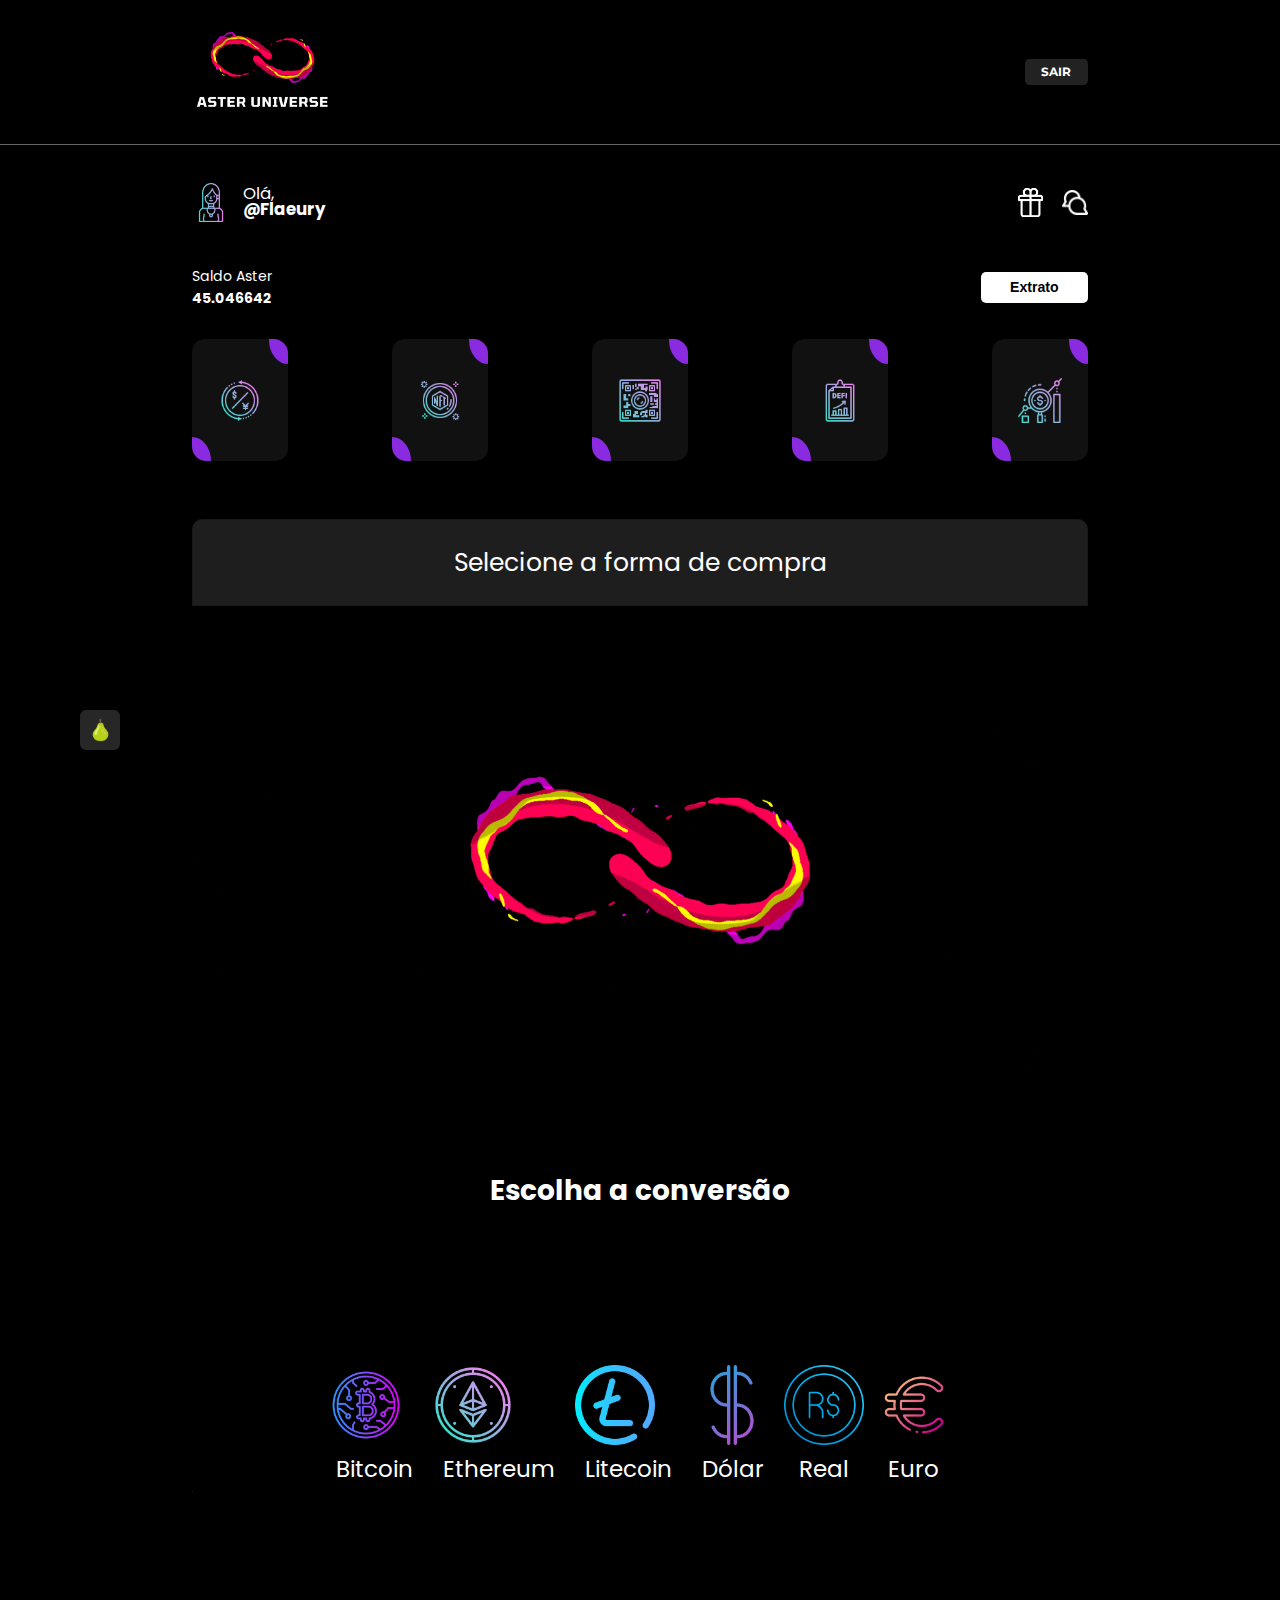
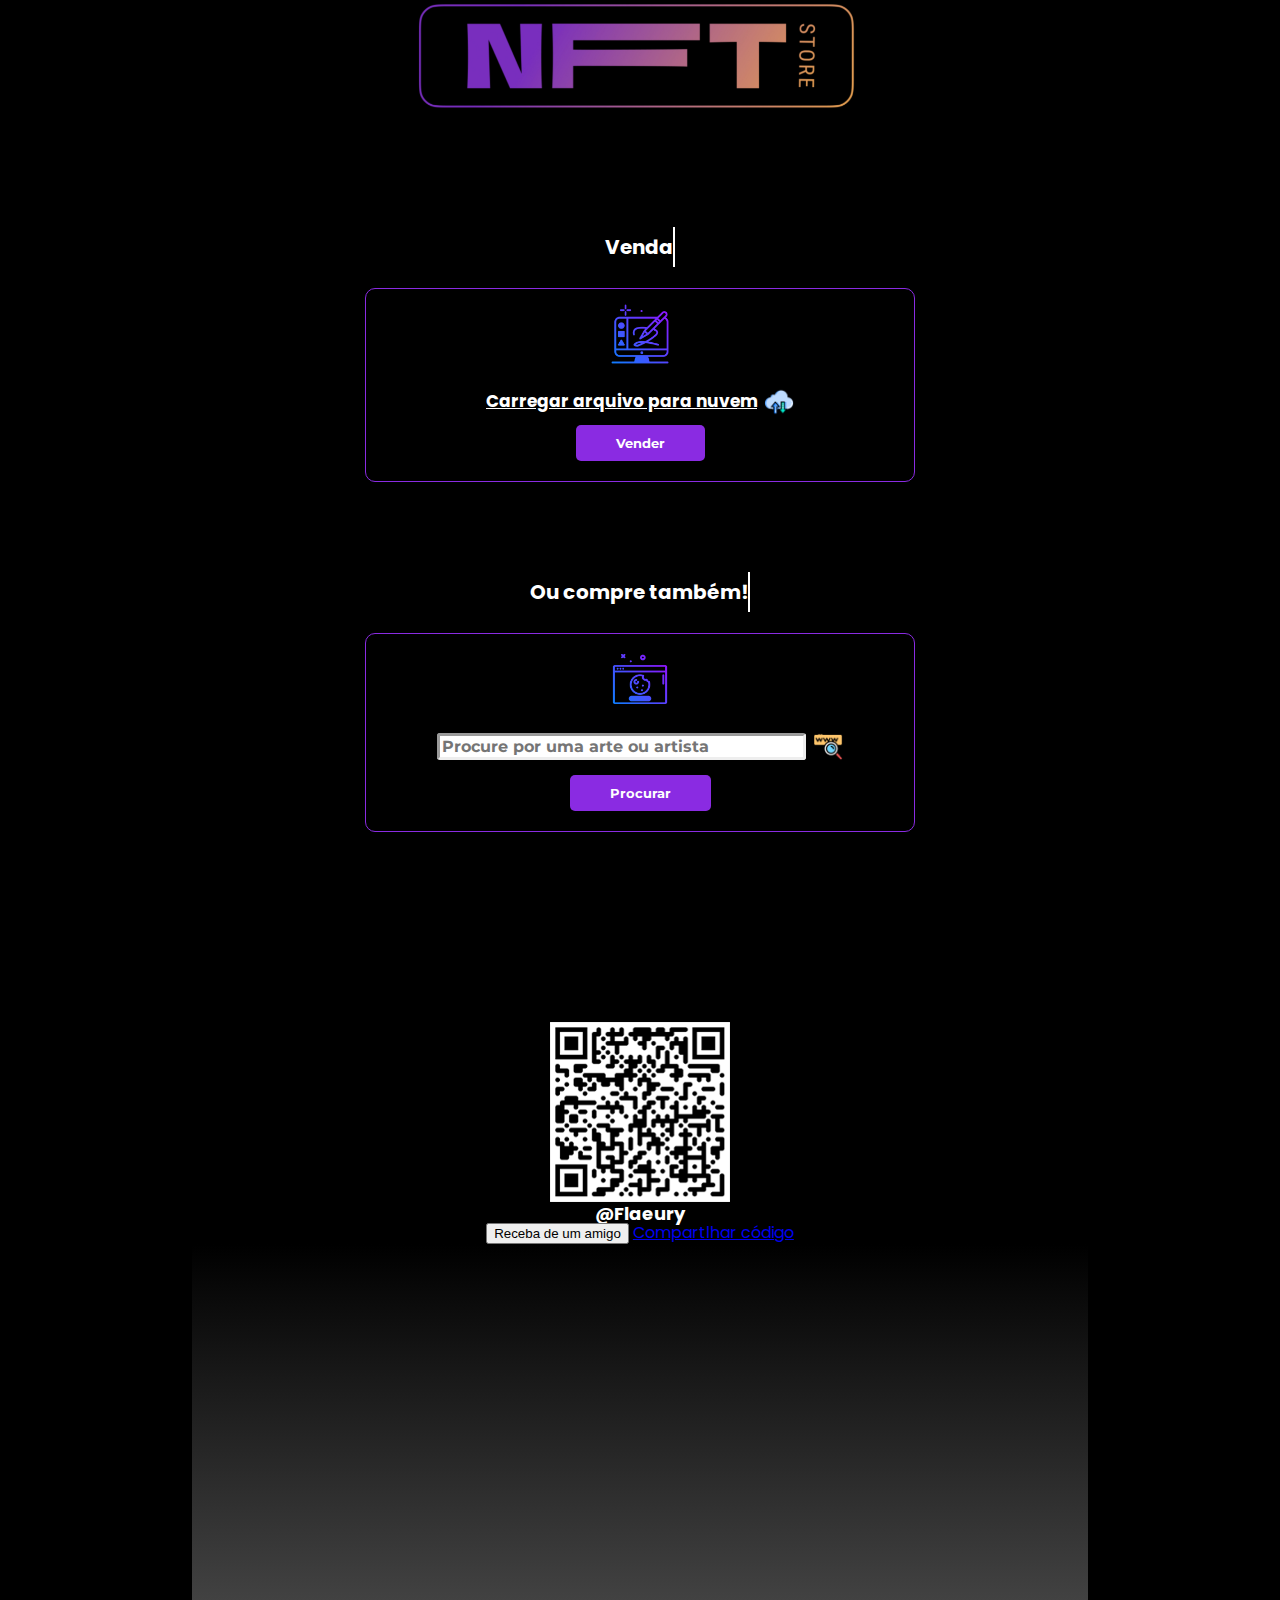
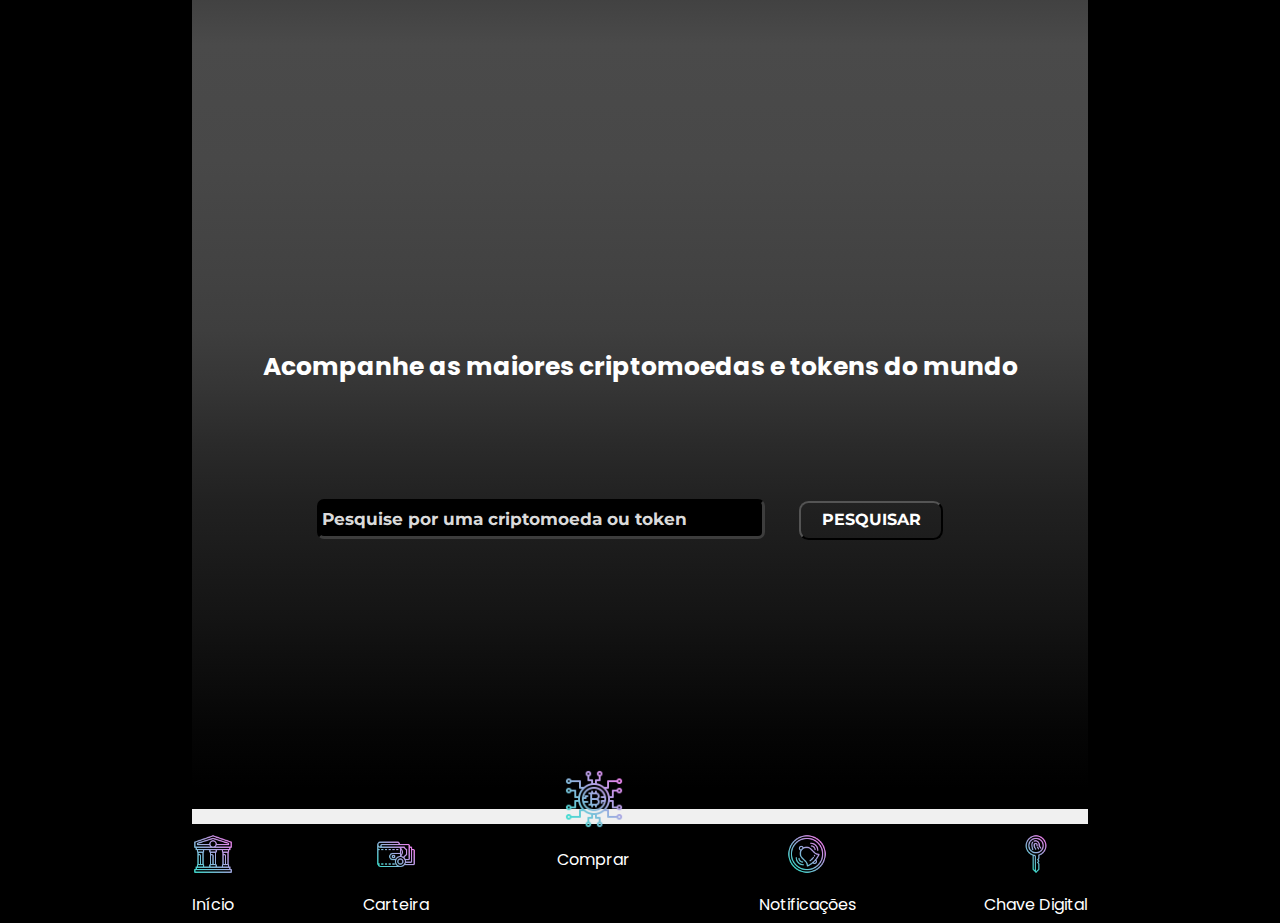
<file: index.html>
<!DOCTYPE html>
<html>
  <head>
    <meta charset="UTF-8" />
    <title>Aster Crypto</title>
    <meta name="viewport" content="width=device-width, initial-scale=1.0" />
    <meta http-equiv="X-UA-Compatible" content="ie=edge" />
    <link rel="preconnect" href="https://fonts.googleapis.com" />
    <link rel="preconnect" href="https://fonts.gstatic.com" crossorigin />
    <link
      href="https://fonts.googleapis.com/css2?family=Montserrat:wght@300&display=swap"
      rel="stylesheet"
    />
    <link rel="preconnect" href="https://fonts.googleapis.com" />
    <link rel="preconnect" href="https://fonts.gstatic.com" crossorigin />
    <link
      href="https://fonts.googleapis.com/css2?family=Poppins:wght@200&display=swap"
      rel="stylesheet"
    />
    <link rel="stylesheet" type="text/css" href="./assets/css/reset.css" />
    <link rel="stylesheet" type="text/css" href="./assets/css/stylesheet.css" />
  </head>
  <body class="body">
    <header class="cabecalho">
      <nav>
        <div class="container1">
          <figure class="cabecalho__logoAster">
            <a href="#">
              <img
                id="LOGOASTER"
                src="./assets/img/images/ASTER UNIVERSE (2).gif"
                alt="logo Aster"
              />
            </a>
          </figure>
          <a href="./login.html"
            ><button id="btnExit"><p>SAIR</p></button></a
          >
        </div>
      </nav>
    </header>

    <main>
      <section class="secaoDetalhesConta">
        <div class="container">
          <div class="secaoDetalhesConta__sobreUsuario">
            <div class="secaoDetalhesConta__sobreUsuario--nome">
              <img src="./assets/img/icons/trabalhador.png" alt="img user" />
              <p>Olá, <strong>@Flaeury</strong></p>
            </div>
            <div class="secaoDetalhesConta__sobreUsuario--icones">
              <img src="./assets/img/icons/presente.png" alt="Icone Presente" />
              <img src="./assets/img/icons/chat.png" alt="Icone Chat" />
            </div>
          </div>

          <div
            class="secaoDetalhesConta__sobreSaldo secaoDetalhesConta__sobreSaldo--valor"
          >
            <p>Saldo Aster <strong>45.046642</strong></p>
            <button id="btnExtrato">Extrato</button>
          </div>
        </div>

        <div class="container">
          <ul class="secaoDetalhesConta__opcoesTransacoes">
            <li
              class="secaoDetalhesConta__itemTransacao secaoDetalhesConta__itemTransacao--Converter"
              id="1"
            >
              <div class="card card1">
                <img
                  src="./assets/img/icons/troca-de-dinheiro (1).png"
                  alt="converter"
                />
              </div>
            </li>
            <li
              class="secaoDetalhesConta__itemTransacao secaoDetalhesConta__itemTransacao--NFT"
              id="2"
            >
              <div class="card card2">
                <img src="./assets/img/icons/nft (1).png" alt="NFT" />
              </div>
            </li>
            <li
              class="secaoDetalhesConta__itemTransacao secaoDetalhesConta__itemTransacao--qr-code"
              id="3"
            >
              <div class="card card3">
                <img src="./assets/img/icons/varredura-qr.png" alt="qr-code" />
              </div>
            </li>
            <li
              class="secaoDetalhesConta__itemTransacao secaoDetalhesConta__itemTransacao--DeFi"
              id="4"
            >
              <div class="card card4">
                <img src="./assets/img/icons/descentralizado.png" alt="DeFi" />
              </div>
            </li>
            <li
              class="secaoDetalhesConta__itemTransacao secaoDetalhesConta__itemTransacao--Rendimento"
              id="5"
            >
              <div class="card card5">
                <img src="./assets/img/icons/lucro.png" alt="rendimento" />
              </div>
            </li>
          </ul>
        </div>
      </section>

      <section class="secaoTransacao container">
        <!-- div geral-->
        <div>
          <!-- div forma de pagamento-->

          <div
            class="secaoTransacao__avisoSelecao secaoTransacao__avisoSelecao mostrar"
          >
            <p>Selecione a forma de compra</p>
            <img
              src="./assets/img/images/Banner-Neon-Gym.gif"
              alt="banner Aster"
            />
          </div>

          <!-- div converter-->

          <div data-id="1" class="secaoTransacao__Conversao container">
            <h2>Escolha a conversão</h2>

            <ul class="conversaoUl">
              <li class="conversaoIcons">
                <img src="./assets/img/icons/bitcoin (2).png" alt="bitcoin" />
                <p>Bitcoin</p>
              </li>
              <li class="conversaoIcons">
                <img src="./assets/img/icons/ethereum (1).png" alt="ethereum" />
                <p>Ethereum</p>
              </li>
              <li class="conversaoIcons">
                <img src="./assets/img/icons/litecoin (1).png" alt="litecoin" />
                <p>Litecoin</p>
              </li>
              <li class="conversaoIcons">
                <img src="./assets/img/icons/dollar-symbol.png" alt="dolar" />
                <p>Dólar</p>
              </li>
              <li class="conversaoIcons">
                <img src="./assets/img/icons/real-brasileiro.png" alt="real" />
                <p>Real</p>
              </li>
              <li class="conversaoIcons">
                <img src="./assets/img/icons/euro.png" alt="euro" />
                <p>Euro</p>
              </li>
            </ul>
          </div>
        </div>

        <!-- div NFT COMPLETO-->

        <div>
          <img
            class="nft__Image"
            src="./assets/img/images/NFT.png"
            alt="imagem NFT"
          />

          <div class="secaoTransacao__pix" data-id="2">
            <section>
              <ul class="secaoTransacao__pixLista">
                <li>
                  <div class="content">
                    <h2 class="typedtext"></h2>
                  </div>
                  <div class="secaoTransacao__boxOpcao">
                    <img
                      class="secaoTransacao__boxOpcaoImg1"
                      src="./assets/img/icons/digital-drawing.png"
                      alt="Icone Venda Art"
                    />
                    <div class="input__file">
                      <label for="selecao-arquivo"
                        ><u>Carregar arquivo para nuvem</u></label
                      >
                      <input id="selecao-arquivo" type="file" />
                      <img
                        class="iconbox"
                        src="./assets/img/icons/cloud-computing.png"
                      />
                    </div>
                    <div>
                      <a href="#">
                        <button class="NFT__button">Vender</button>
                      </a>
                    </div>
                  </div>
                </li>
                <li>
                  <div class="content">
                    <h2 class="typedtext">Ou compre também!</h2>
                  </div>

                  <div class="secaoTransacao__boxOpcao">
                    <img
                      class="secaoTransacao__boxOpcaoImg2"
                      src="./assets/img/icons/cookies.png"
                      alt="Icone Compra Art"
                    />
                    <div>
                      <input
                        type="search"
                        placeholder="Procure por uma arte ou artista"
                      />
                      <img class="iconbox" src="./assets/img/icons/www.png" />
                    </div>
                    <div>
                      <a href="#">
                        <button class="NFT__button">Procurar</button>
                      </a>
                    </div>
                  </div>
                </li>
              </ul>
            </section>
          </div>
        </div>

        <!-- div qr-code COMPLETO -->

        <div data-id="3" class="secaoTransacao__qrCode">
          <img
            src="./assets/img/images/qrcode-imagem.png"
            alt="imagem qr-code"
          />
          <p><strong>@Flaeury</strong></p>
          <button>Receba de um amigo</button>
          <a href="#">Compartlhar código</a>
        </div>

        <!-- div DeFi MUDAR PARA IMAGEM E TEXTO-->

        <div data-id="4">
          <a
            href="https://www.binance.com/pt-BR/buy-sell-crypto"
            target="_blank"
            rel="noreferrer noopener"
          ></a>
        </div>

        <!-- div rendimento COMPLETO-->

        <div data-id="5" class="secaoTransacao__Rendimento">
          <div>
            <script src="https://cdn.anychart.com/releases/v8/js/anychart-base.min.js"></script>
            <script src="https://cdn.anychart.com/releases/v8/js/anychart-ui.min.js"></script>
            <script src="https://cdn.anychart.com/releases/v8/js/anychart-exports.min.js"></script>
            <script src="https://cdn.anychart.com/releases/v8/js/anychart-stock.min.js"></script>
            <script src="https://cdn.anychart.com/releases/v8/js/anychart-data-adapter.min.js"></script>
            <script src="https://cdn.anychart.com/releases/v8/themes/dark_turquoise.min.js"></script>

            <div id="container"></div>
            <script>
              anychart.onDocumentReady(function () {
                // set chart theme
                anychart.theme("darkTurquoise");
                // The data used in this sample can be obtained from the CDN
                // https://cdn.anychart.com/csv-data/csco-daily.csv
                anychart.data.loadCsvFile(
                  "https://cdn.anychart.com/csv-data/csco-daily.csv",
                  function (data) {
                    // create data table on loaded data
                    var dataTable = anychart.data.table();
                    dataTable.addData(data);

                    // map loaded data for the ohlc series
                    var mapping = dataTable.mapAs({
                      open: 1,
                      high: 2,
                      low: 3,
                      close: 4,
                    });

                    // map loaded data for the scroller
                    var scrollerMapping = dataTable.mapAs();
                    scrollerMapping.addField("value", 5);

                    // create stock chart
                    var chart = anychart.stock();

                    // create first plot on the chart
                    var plot = chart.plot(0);
                    // set grid settings
                    plot
                      .yGrid(true)
                      .xGrid(true)
                      .yMinorGrid(true)
                      .xMinorGrid(true);

                    // create EMA indicators with period 50
                    plot
                      .ema(dataTable.mapAs({ value: 4 }))
                      .series()
                      .stroke("1.5 #8a2be2");

                    var series = plot.candlestick(mapping);
                    series.name("CSCO");
                    series.legendItem().iconType("rising-falling");

                    // create scroller series with mapped data
                    chart.scroller().candlestick(mapping);

                    // set chart selected date/time range
                    chart.selectRange("2002-01-03", "2009-05-20");

                    // set container id for the chart
                    chart.container("container");
                    // initiate chart drawing
                    chart.draw();

                    // create range picker
                    var rangePicker = anychart.ui.rangePicker();
                    // init range picker
                    rangePicker.render(chart);

                    // create range selector
                    var rangeSelector = anychart.ui.rangeSelector();
                    // init range selector
                    rangeSelector.render(chart);
                  }
                );
              });
            </script>
          </div>
          <h2>Acompanhe as maiores criptomoedas e tokens do mundo</h2>

          <div class="divbutton">
            <input
              type="search"
              placeholder="Pesquise por uma criptomoeda ou token"
            />
            <a>
              <button class="btn first">Pesquisar</button>
            </a>
          </div>
        </div>
      </section>

      <div class="social">
        <div class="initial cube"></div>
        <div class="social-buttons">
          <div class="cube website">
            <a href="#" target="_blank">
              <svg xmlns="http://www.w3.org/2000/svg" viewBox="0 0 576 512">
                <path
                  d="M280.37 148.26L96 300.11V464a16 16 0 0 0 16 16l112.06-.29a16 16 0 0 0 15.92-16V368a16 16 0 0 1 16-16h64a16 16 0 0 1 16 16v95.64a16 16 0 0 0 16 16.05L464 480a16 16 0 0 0 16-16V300L295.67 148.26a12.19 12.19 0 0 0-15.3 0zM571.6 251.47L488 182.56V44.05a12 12 0 0 0-12-12h-56a12 12 0 0 0-12 12v72.61L318.47 43a48 48 0 0 0-61 0L4.34 251.47a12 12 0 0 0-1.6 16.9l25.5 31A12 12 0 0 0 45.15 301l235.22-193.74a12.19 12.19 0 0 1 15.3 0L530.9 301a12 12 0 0 0 16.9-1.6l25.5-31a12 12 0 0 0-1.7-16.93z"
                />
              </svg>
            </a>
          </div>

          <div class="cube linkedin">
            <a
              href="https://www.linkedin.com/in/raiane-oliveira-/"
              target="_blank"
            >
              <svg xmlns="http://www.w3.org/2000/svg" viewBox="0 0 448 512">
                <path
                  d="M100.28 448H7.4V148.9h92.88zM53.79 108.1C24.09 108.1 0 83.5 0 53.8a53.79 53.79 0 0 1 107.58 0c0 29.7-24.1 54.3-53.79 54.3zM447.9 448h-92.68V302.4c0-34.7-.7-79.2-48.29-79.2-48.29 0-55.69 37.7-55.69 76.7V448h-92.78V148.9h89.08v40.8h1.3c12.4-23.5 42.69-48.3 87.88-48.3 94 0 111.28 61.9 111.28 142.3V448z"
                />
              </svg>
            </a>
          </div>
          <div class="cube github">
            <a href="https://github.com/Flaeury" target="_blank">
              <svg xmlns="http://www.w3.org/2000/svg" viewBox="0 0 496 512">
                <path
                  d="M165.9 397.4c0 2-2.3 3.6-5.2 3.6-3.3.3-5.6-1.3-5.6-3.6 0-2 2.3-3.6 5.2-3.6 3-.3 5.6 1.3 5.6 3.6zm-31.1-4.5c-.7 2 1.3 4.3 4.3 4.9 2.6 1 5.6 0 6.2-2s-1.3-4.3-4.3-5.2c-2.6-.7-5.5.3-6.2 2.3zm44.2-1.7c-2.9.7-4.9 2.6-4.6 4.9.3 2 2.9 3.3 5.9 2.6 2.9-.7 4.9-2.6 4.6-4.6-.3-1.9-3-3.2-5.9-2.9zM244.8 8C106.1 8 0 113.3 0 252c0 110.9 69.8 205.8 169.5 239.2 12.8 2.3 17.3-5.6 17.3-12.1 0-6.2-.3-40.4-.3-61.4 0 0-70 15-84.7-29.8 0 0-11.4-29.1-27.8-36.6 0 0-22.9-15.7 1.6-15.4 0 0 24.9 2 38.6 25.8 21.9 38.6 58.6 27.5 72.9 20.9 2.3-16 8.8-27.1 16-33.7-55.9-6.2-112.3-14.3-112.3-110.5 0-27.5 7.6-41.3 23.6-58.9-2.6-6.5-11.1-33.3 2.6-67.9 20.9-6.5 69 27 69 27 20-5.6 41.5-8.5 62.8-8.5s42.8 2.9 62.8 8.5c0 0 48.1-33.6 69-27 13.7 34.7 5.2 61.4 2.6 67.9 16 17.7 25.8 31.5 25.8 58.9 0 96.5-58.9 104.2-114.8 110.5 9.2 7.9 17 22.9 17 46.4 0 33.7-.3 75.4-.3 83.6 0 6.5 4.6 14.4 17.3 12.1C428.2 457.8 496 362.9 496 252 496 113.3 383.5 8 244.8 8zM97.2 352.9c-1.3 1-1 3.3.7 5.2 1.6 1.6 3.9 2.3 5.2 1 1.3-1 1-3.3-.7-5.2-1.6-1.6-3.9-2.3-5.2-1zm-10.8-8.1c-.7 1.3.3 2.9 2.3 3.9 1.6 1 3.6.7 4.3-.7.7-1.3-.3-2.9-2.3-3.9-2-.6-3.6-.3-4.3.7zm32.4 35.6c-1.6 1.3-1 4.3 1.3 6.2 2.3 2.3 5.2 2.6 6.5 1 1.3-1.3.7-4.3-1.3-6.2-2.2-2.3-5.2-2.6-6.5-1zm-11.4-14.7c-1.6 1-1.6 3.6 0 5.9 1.6 2.3 4.3 3.3 5.6 2.3 1.6-1.3 1.6-3.9 0-6.2-1.4-2.3-4-3.3-5.6-2z"
                />
              </svg>
            </a>
          </div>
          <div class="cube codepen">
            <a href="https://codepen.io/Flaeury" target="_blank">
              <svg xmlns="http://www.w3.org/2000/svg" viewBox="0 0 512 512">
                <path
                  d="M502.285 159.704l-234-156c-7.987-4.915-16.511-4.96-24.571 0l-234 156C3.714 163.703 0 170.847 0 177.989v155.999c0 7.143 3.714 14.286 9.715 18.286l234 156.022c7.987 4.915 16.511 4.96 24.571 0l234-156.022c6-3.999 9.715-11.143 9.715-18.286V177.989c-.001-7.142-3.715-14.286-9.716-18.285zM278 63.131l172.286 114.858-76.857 51.429L278 165.703V63.131zm-44 0v102.572l-95.429 63.715-76.857-51.429L234 63.131zM44 219.132l55.143 36.857L44 292.846v-73.714zm190 229.715L61.714 333.989l76.857-51.429L234 346.275v102.572zm22-140.858l-77.715-52 77.715-52 77.715 52-77.715 52zm22 140.858V346.275l95.429-63.715 76.857 51.429L278 448.847zm190-156.001l-55.143-36.857L468 219.132v73.714z"
                />
              </svg>
            </a>
          </div>
        </div>
      </div>
      <!-- rodape -->

      <footer class="rodape">
        <div class="container">
          <ul class="rodape__menuPrincipal">
            <li class="rodape__menuItem">
              <a href="#">
                <img src="./assets/img/icons/banco.png" alt="inicio" />
                <p>Início</p>
              </a>
            </li>
            <li class="rodape__menuItem">
              <a href="#">
                <img
                  src="./assets/img/icons/carteira (1).png"
                  alt="icone carteira"
                />
                <p>Carteira</p>
              </a>
            </li>
            <li
              id="rodape__menuItem1"
              class="rodape__menuItem rodape__menuItem--comprar"
            >
              <a href="#">
                <img
                  src="./assets/img/icons/criptomoeda (2).png"
                  alt="comprar"
                />
                <p>Comprar</p>
              </a>
            </li>
            <li class="rodape__menuItem">
              <a href="#">
                <img
                  src="./assets/img/icons/notificacao (1).png"
                  alt="icone notificacao"
                />
                <p>Notificações</p>
              </a>
            </li>
            <li class="rodape__menuItem">
              <a href="#">
                <img
                  src="./assets/img/icons/chave-digital.png"
                  alt="chave digital"
                />
                <p>Chave Digital</p>
              </a>
            </li>
          </ul>
        </div>
      </footer>
    </main>
    <script src="./assets/js/code.js"></script>
  </body>
</html>
</file>
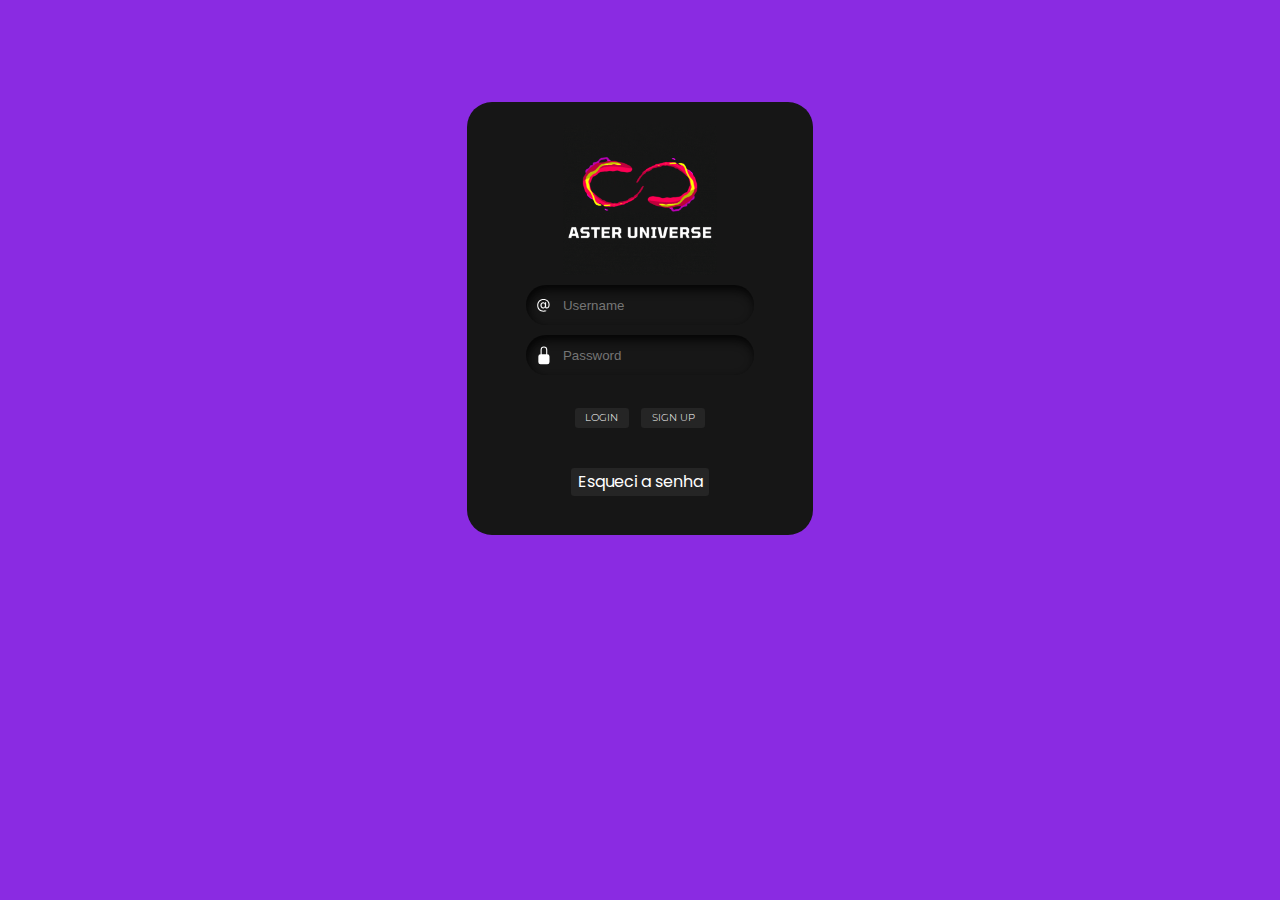
<file: login.html>
<!DOCTYPE html>
<html lang="en" class="html">
  <head>
    <meta charset="UTF-8" />
    <meta http-equiv="X-UA-Compatible" content="IE=edge" />
    <meta name="viewport" content="width=device-width, initial-scale=1.0" />
    <link
      href="https://fonts.googleapis.com/css2?family=Montserrat:wght@300&display=swap"
      rel="stylesheet"
    />
    <link rel="preconnect" href="https://fonts.googleapis.com" />
    <link rel="preconnect" href="https://fonts.gstatic.com" crossorigin />
    <link
      href="https://fonts.googleapis.com/css2?family=Poppins:wght@200&display=swap"
      rel="stylesheet"
    />
    <title>Login</title>
    <link rel="stylesheet" type="text/css" href="./assets/css/reset.css" />
    <link rel="stylesheet" type="text/css" href="./assets/css/stylesheet.css" />
  </head>
  <body class="loginbody body2">
    <form class="form">
      <img
        id="heading"
        class="loginimg"
        src="./assets/img/images/ASTER UNIVERSE (3).gif"
      />
      <div class="field">
        <svg
          class="input-icon"
          xmlns="http://www.w3.org/2000/svg"
          width="16"
          height="16"
          fill="currentColor"
          viewBox="0 0 16 16"
        >
          <path
            d="M13.106 7.222c0-2.967-2.249-5.032-5.482-5.032-3.35 0-5.646 2.318-5.646 5.702 0 3.493 2.235 5.708 5.762 5.708.862 0 1.689-.123 2.304-.335v-.862c-.43.199-1.354.328-2.29.328-2.926 0-4.813-1.88-4.813-4.798 0-2.844 1.921-4.881 4.594-4.881 2.735 0 4.608 1.688 4.608 4.156 0 1.682-.554 2.769-1.416 2.769-.492 0-.772-.28-.772-.76V5.206H8.923v.834h-.11c-.266-.595-.881-.964-1.6-.964-1.4 0-2.378 1.162-2.378 2.823 0 1.737.957 2.906 2.379 2.906.8 0 1.415-.39 1.709-1.087h.11c.081.67.703 1.148 1.503 1.148 1.572 0 2.57-1.415 2.57-3.643zm-7.177.704c0-1.197.54-1.907 1.456-1.907.93 0 1.524.738 1.524 1.907S8.308 9.84 7.371 9.84c-.895 0-1.442-.725-1.442-1.914z"
          ></path>
        </svg>
        <input
          autocomplete="off"
          placeholder="Username"
          class="input-field username-input"
          type="text"
        />
      </div>
      <div class="field">
        <svg
          class="input-icon"
          xmlns="http://www.w3.org/2000/svg"
          width="16"
          height="16"
          fill="currentColor"
          viewBox="0 0 16 16"
        >
          <path
            d="M8 1a2 2 0 0 1 2 2v4H6V3a2 2 0 0 1 2-2zm3 6V3a3 3 0 0 0-6 0v4a2 2 0 0 0-2 2v5a2 2 0 0 0 2 2h6a2 2 0 0 0 2-2V9a2 2 0 0 0-2-2z"
          ></path>
        </svg>
        <input placeholder="Password" class="input-field password-input" />
      </div>

      <div class="btn">
        <a href="./index.html" class="button1">Login</a>
        <a href="./index.html" class="button2">Sign Up</a>
      </div>
      <a class="button3">Esqueci a senha</a>
    </form>
  </body>
</html>
</file>
<file: assets/css/stylesheet.css>
@import url("https://fonts.googleapis.com/css2?family=Montserrat&display=swap");
@import url("https://fonts.googleapis.com/css2?family=Montserrat:wght@600&display=swap");

.body {
  background-color: black;
  font-family: "Poppins", sans-serif;
}
::-webkit-scrollbar {
  width: 1vw;
}
::-webkit-scrollbar-track {
  box-shadow: inset 0 0 1vw black;
  border-radius: 1vw;
}

::-webkit-scrollbar-thumb {
  background: gray;
  border-radius: 0.3vw;
}
::-webkit-scrollbar-thumb:hover {
  background: gray;
}
p {
  color: white;
}
h2 {
  color: white;
}
.container {
  width: 100%;
  max-width: 70%;
  margin: 0 auto;
}
#LOGOASTER {
  width: 100%;
  max-width: 11vw;
}
.cabecalho {
  border-bottom: 1px solid rgba(255, 255, 255, 0.4);
}
.container1 {
  display: flex;
  justify-content: space-between;
}
#btnExit {
  background-color: rgb(34, 34, 34);
  border: none;
  font-weight: bold;
  font-size: 0.9vw;
  padding: 0.5vw 1.3vw;
  border-radius: 0.35vw;
  float: left;
  cursor: pointer;
}
#btnExit p {
  color: white !important;
  font-family: "Montserrat", sans-serif;
}
#btnExit:hover {
  background-color: rgb(172, 5, 5);
  color: white;
  transition: all 0.3s;
}
.cabecalho .container1 {
  display: flex;
  align-items: center;
  width: 100%;
  max-width: 70%;
  margin: 0 auto;
}
.cabecalho figure img {
  width: 100%;
  max-width: 16vw;
}
.secaoDetalhesConta {
  color: #fff;
  padding: 2vw 0 3vw;
}
.secaoDetalhesConta__sobreUsuario {
  display: flex;
  align-items: center;
  justify-content: space-between;
  padding: 1vw 0 1vw;
}
.secaoDetalhesConta__sobreUsuario p {
  font-size: 1.3vw;
  margin-left: 1vw;
}
.secaoDetalhesConta__sobreUsuario img {
  width: 100%;
  max-width: 3vw;
  float: right;
}
.secaoDetalhesConta__sobreUsuario p strong {
  display: block;
  font-weight: bold;
}
.secaoDetalhesConta__sobreUsuario--nome,
.secaoDetalhesConta__sobreUsuario--icones {
  display: flex;
  align-items: center;
}
.secaoDetalhesConta__sobreUsuario--icones img {
  width: 100%;
  max-width: 2vw;
  margin: 0 0 0 1.5vw;
  cursor: pointer;
}
.secaoDetalhesConta__sobreSaldo {
  border-top: 1px solid rgba(0, 0, 0, 0.15);
  display: flex;
  justify-content: space-between;
  padding: 30px 0;
  align-items: center;
}
.secaoDetalhesConta__sobreSaldo p {
  font-size: 1.1vw;
  line-height: 22px;
}
.secaoDetalhesConta__sobreSaldo p strong {
  display: block;
  font-weight: bold;
}

#btnExtrato {
  background-color: #fff;
  border: none;
  font-weight: bold;
  font-size: 1.1vw;
  padding: 0.6vw 2.3vw;
  border-radius: 0.4vw;
  float: right;
  cursor: pointer;
}
.secaoDetalhesConta__opcoesTransacoes {
  display: flex;
  justify-content: space-between;
}
.secaoDetalhesConta__opcoesTransacoes li img {
  width: 100%;
  max-width: 60px;
  cursor: pointer;
}

.secaoTransacao {
  border-radius: 20px 20px 0 0;
  border-bottom: 15px solid #f0f0f0;
  padding: 20px 0;
}
.secaoTransacao__avisoSelecao p {
  font-size: 25px;
  box-shadow: 2px 2px 4px rgba(0, 0, 0, 0.15);
  padding: 30px 60px;
  border-radius: 10px 10px 0 0;
  border: 1px solid rgba(0, 0, 0, 0.15);
  background-color: #1e1e1e;
  text-align: center;
  cursor: pointer;
}
.secaoTransacao__avisoSelecao img {
  width: 100%;
  margin: 30px 0 90px;
}
.secaoTransacao__qrCode {
  text-align: center;
}
.secaoTransacao__qrCode img {
  max-width: 180px;
  cursor: text;
  margin: 100px 0 0 0;
}
.secaoTransacao__qrCode p {
  font-size: 18px;
  font-weight: bold;
  margin-top: 20px 0;
}

.card {
  position: relative;
  background: #111111;
  width: 7.5vw;
  height: 9.5vw;
  border-radius: 1.8vw;
  padding: 4vw 2vw;
  display: flex;
  align-items: center;
  justify-content: center;
  font-size: 25px;
  font-weight: bold;
  border-radius: 1vw;
  cursor: pointer;
}

.card::before,
.card::after {
  position: absolute;
  content: "";
  width: 20%;
  height: 20%;
  display: flex;
  align-items: center;
  justify-content: center;
  font-size: 25px;
  font-weight: bold;
  background-color: blueviolet;
  transition: all 0.3s;
}

.card::before {
  top: 0;
  right: 0;
  border-radius: 0 15px 0 100%;
}

.card::after {
  bottom: 0;
  left: 0;
  border-radius: 0 100% 0 15px;
}

.card:hover::before,
.card:hover:after {
  width: 100%;
  height: 100%;
  border-radius: 15px;
  transition: all 0.3s;
}
.card1:hover:after {
  content: "Converter";
  font-size: 1vw;
}
.card2:hover:after {
  content: "NFT";
  font-size: 1vw;
}
.card3:hover:after {
  content: "Qr Code";
  font-size: 1vw;
}
.card4:hover:after {
  content: "DeFi";
  font-size: 1vw;
}
.card5:hover:after {
  content: "Rendimento";
  font-size: 1vw;
}

.NFT__button {
  background-color: blueviolet;
  border: none;
  color: white;
  font-size: 13px;
  font-weight: bold;
  border-radius: 5px;
  margin: 15px 0 10px;
  padding: 10px 40px;
  cursor: pointer;
  font-family: "Montserrat", sans-serif;
}
.secaoTransacao__boxOpcao input[type="file"] {
  display: none;
  color: #fff;
}
label {
  color: white;
  background-color: rgba(0, 0, 0, 0.15);
  cursor: pointer;
}
.secaoTransacao__boxOpcao input[type="search"] {
  border-radius: 3px;
  width: 70%;
  max-width: 70%;
  font-family: "Montserrat", sans-serif;
  font-weight: bold;
  font-size: 16px;
  border: inset;
  color: black;
}
.nft__Image {
  width: 100%;
  max-width: 100%;
}

.secaoTransacao__pixLista h2 {
  font-size: 20px;
  font-weight: bold;
  text-align: center;
  display: flex;
  align-items: center;
  font-family: "Poppins", sans-serif;
}
.content {
  width: 100%;
  height: 100%;
  display: flex;
  flex-wrap: wrap;
  flex-direction: column;
  align-items: center;
  justify-content: center;
  text-align: center;
}
.typedtext {
  margin-top: 0;
  border-right: 2px solid #fff;
  animation: blinkTextCursor 800ms steps(44) infinite normal;
  height: 40px;
  margin-bottom: 1px;
  color: #fff;
  display: block;
}

@keyframes blinkTextCursor {
  from {
    border-right-color: #fff;
  }
  to {
    border-right-color: transparent;
  }
}

.secaoTransacao__pix {
  display: inline;
  text-align: center;
  font-size: 17px;
  font-weight: bold;
}
.secaoTransacao__boxOpcao {
  display: inline-block;
  align-items: center;
  border: 1px solid blueviolet;
  width: 550px;
  max-width: 550px;
  padding: 10px 10px 10px 10px;
  border-radius: 10px;
  box-shadow: 2px 2px 2px rgba(0, 0, 0, 0.15);
  margin: 20px 0 90px 0;
}
.secaoTransacao__boxOpcaoImg1 {
  width: 100%;
  max-width: 100px;
  width: 70px;
  margin-bottom: 15px;
}
.secaoTransacao__boxOpcaoImg2 {
  width: 100%;
  max-width: 100px;
  width: 70px;
  margin-bottom: 15px;
}

.secaoTransacao__boxOpcao p {
  font-size: 20px;
  line-height: 20px;
}
.iconbox {
  width: 100%;
  max-width: 30px;
  margin: 0 0 -10px 3px;
}

#container {
  width: 100%;
  height: 100%;
  margin: 0;
  padding: 0;
  width: 100%;
  height: 650px;
  color: black;
  border: none;
}
.secaoTransacao__Rendimento h2 {
  font-weight: bold;
  text-align: center;
  font-size: 25px;
  margin: 60px 0 50px 0;
}
.secaoTransacao__Rendimento {
  background: linear-gradient(
    180deg,
    rgb(0, 0, 0) 0%,
    rgb(74, 74, 74) 35%,
    rgb(72, 72, 72) 45%,
    rgb(66, 66, 66) 55%,
    rgb(62, 62, 62) 60%,
    rgb(53, 53, 53) 65%,
    rgb(42, 42, 42) 70%,
    rgb(33, 33, 33) 75%,
    rgb(20, 20, 20) 85%,
    rgb(5, 5, 5) 95%,
    rgb(0, 0, 0) 100%
  );
  text-align: center;
}
.secaoTransacao__Rendimento input[type="search"] {
  border-radius: 7px;
  width: 100%;
  max-width: 50%;
  font-family: "Montserrat", sans-serif;
  font-weight: bold;
  font-size: 17px;
  margin: 70px 10px 250px 0;
  height: 40px;
  border: inset;
  background-color: black;
  border-color: #3d3d3d;
  color: #fff;
}
.secaoTransacao__Rendimento input::placeholder {
  color: rgba(233, 233, 233, 0.952);
}
.secaoTransacao__avisoSelecao img {
  width: 100%;
  max-width: 100%;
}
.secaoTransacao__Conversao h2 {
  text-align: center;
  font-size: 28px;
  font-weight: bold;
  margin-bottom: 150px;
}
.secaoTransacao__Conversao p {
  margin: 10px 10px;
  font-size: 23px;
  text-align: center;
  cursor: pointer;
}
.secaoTransacao__Conversao img {
  width: 100%;
  max-width: 80px;
  cursor: pointer;
  margin-top: 10px;
}
.conversaoUl {
  display: flex;
  justify-content: space-between;
}
.secaoTransacao__Rendimento img {
  width: 100%;
  max-width: 100%;
}

.rodape {
  background-color: black;
  border-color: black;
}
.rodape__menuPrincipal {
  display: flex;
  justify-content: space-between;
  align-items: center;
}
.rodape__menuPrincipal li {
  text-align: center;
}
.rodape a {
  color: black;
  text-decoration: none;
}
.rodape__menuPrincipal li a img {
  width: 100%;
  max-width: 40px;
}
.rodape__menuPrincipal li a p {
  margin-top: 20px;
}
#rodape__menuItem1 img {
  width: 100%;
  max-width: 60px;
  transform: translateY(-20px);
}
#rodape__menuItem1 p {
  transform: translateY(-20px);
}
.rodape__menuItem--comprar {
  transform: translateY(-35px);
}
.rodape__menuPrincipal .rodape__menuItem--comprar a img {
  max-width: 80px;
}

/* Desafio Hover */

.secaoDetalhesConta__itemTransacao figure {
  background-repeat: no-repeat;
  background-size: cover;
  display: block;
  height: 50px;
  width: 50px;
}

.secaoDetalhesConta__itemTransacao--converter figure {
  background-image: url("./assets/img/icons/troca-de-dinheiro (1).png");
  background-repeat: no-repeat;
  background-size: cover;
  display: block;
  height: 50px;
  width: 50px;
}
.secaoDetalhesConta__itemTransacao--NFT figure {
  background-image: url("./assets/img/icons/nft (1).png");
}
.secaoDetalhesConta__itemTransacao--qrCode figure {
  background-image: url("./assets/img/icons/varredura-qr.png");
  width: 100%;
  max-width: 65px;
}
.secaoDetalhesConta__itemTransacao--Rendimento figure {
  background-image: url("./assets/img/icons/lucro.png");
  width: 100%;
  max-width: 60px;
}

/* EFEITO HOVERS */
.secaoDetalhesConta__itemTransacao--converter:hover figure {
  background-image: url("./assets/img/icons/troca-de-dinheiro (1).png");
}
.secaoDetalhesConta__itemTransacao--NFT:hover figure {
  background-image: url("./assets/img/icons/nft (1).png");
}
.secaoDetalhesConta__itemTransacao--qr-code:hover figure {
  background-image: url("./assets/img/icons/varredura-qr.png");
}
.secaoDetalhesConta__itemTransacao--Rendimento:hover figure {
  background-image: url("./assets/img/icons/lucro.png");
}

.secaoDetalhesConta__itemTransacao figure img {
  width: 100%;
  max-width: 25px;
  height: 20px;
  opacity: 0;
}
/* */

@media screen and (max-width: 300px) {
}
.btn {
  box-sizing: border-box;
  -webkit-appearance: none;
  -moz-appearance: none;
  appearance: none;
  background-color: transparent;

  border-radius: 0.6em;
  color: #fff;
  cursor: pointer;
  font-size: 1rem;
  font-weight: 400;
  line-height: 1;
  margin: 20px;
  padding: 0.6em 1.3em;
  text-decoration: none;
  text-transform: uppercase;
  font-family: "Montserrat", sans-serif;
  font-weight: 700;
}
.btn:hover,
.btn:focus {
  color: #fff;
  outline: 0;
}

.first {
  -webkit-transition: box-shadow 300ms ease-in-out, color 300ms ease-in-out;
  transition: box-shadow 300ms ease-in-out, color 300ms ease-in-out;
}
.first:hover {
  box-shadow: 0 0 40px 40px rgb(138, 43, 226) inset;
}

.social {
  position: fixed;
  bottom: 150px;
  left: 80px;
  display: flex;
  align-items: center;
  justify-content: center;
  z-index: 17082019;
}

.social .cube {
  width: 40px;
  height: 40px;
  background: #272727;
  border-radius: 6px;
  display: flex;
  align-items: center;
  justify-content: center;
  position: relative;
  cursor: pointer;
  font-size: 20px;
  box-shadow: 0px 0px 9px 2px rgba(0, 0, 0, 0.7);
  color: white;
}

.social .cube a {
  display: flex;
  align-items: center;
  justify-content: center;
  position: relative;
}

.social .initial {
  transition: width 0.2s linear 0.12s, height 0.2s linear 0.12s,
    transform 0.2s linear 0.12s, opacity 0s linear 0.12s;
}

.social .social-buttons {
  position: absolute;
  left: 0px;
  top: 0px;
  width: 120px;
  height: 120px;
  border-radius: 8px;
  transform: rotate(45deg);
  opacity: 0;
  transition: opacity 0s linear 0.12s;
}

.social .social-buttons .cube {
  position: absolute;
}

.social .social-buttons .cube:hover {
  width: 70px;
  height: 70px;
}

.social .social-buttons .cube svg {
  opacity: 0;
  transition: opacity 0.1s linear 0.2s;
  width: 50%;
  transform: rotate(-45deg);
  fill: white;
}

.social .social-buttons .cube:nth-child(1) {
  left: 1px;
  top: 1px;
  transition: left 0.12s linear 0.2s, top 0.12s linear 0.2s;
}

.social .social-buttons .cube:nth-child(2) {
  right: 1px;
  top: 1px;
  transition: right 0.12s linear 0.2s, top 0.12s linear 0.2s;
}

.social .social-buttons .cube:nth-child(3) {
  left: 1px;
  bottom: 1px;
  transition: left 0.12s linear 0.2s, bottom 0.12s linear 0.2s;
}

.social .social-buttons .cube:nth-child(4) {
  right: 1px;
  bottom: 1px;
  transition: right 0.12s linear 0.2s, bottom 0.12s linear 0.2s;
}

.social:hover .initial {
  width: 120px;
  height: 120px;
  transform: rotate(45deg);
  font-size: 0px;
  opacity: 0;
  transition: width 0.2s, height 0.2s, transform 0.2s, font-size 0.2s,
    opacity 0.1s linear 0.2s;
}

.social:hover .social-buttons {
  opacity: 1;
  transition: opacity 0s linear 0.2s;
}

.social:hover .social-buttons .cube:nth-child(1) {
  left: -4px;
  top: -4px;
  transition: left 0.12s linear 0.2s, top 0.12s linear 0.2s,
    height 0.25s ease-in, width 0.25s ease-in;
}

.social:hover .social-buttons .cube:nth-child(2) {
  right: -4px;
  top: -4px;
  transition: right 0.12s linear 0.2s, top 0.12s linear 0.2s,
    height 0.25s ease-in, width 0.25s ease-in;
}

.social:hover .social-buttons .cube:nth-child(3) {
  left: -4px;
  bottom: -4px;
  transition: left 0.12s linear 0.2s, bottom 0.12s linear 0.2s,
    height 0.25s ease-in, width 0.25s ease-in;
}

.social:hover .social-buttons .cube:nth-child(4) {
  right: -4px;
  bottom: -4px;
  transition: right 0.12s linear 0.2s, bottom 0.12s linear 0.2s,
    height 0.25s ease-in, width 0.25s ease-in;
}

.social:hover .social-buttons .cube svg {
  opacity: 1;
  transition: opacity 0.2s linear 0.2s;
}

@media screen and (min-width: 2000px) {
}
@media screen and (max-width: 1570px) {
}
@media screen and (max-width: 1300px) {
}

@media screen and (max-width: 1150px) {
}

@media screen and (max-width: 1020px) {
}

@media screen and (max-width: 850px) {
}

@media screen and (max-width: 770px) {
}

@media screen and (max-width: 550px) {
}

@media screen and (max-width: 440px) {
}

@media screen and (max-width: 285px) {
}

/* LOGIN */

.html {
  background-color: blueviolet;
}
.loginbody {
  display: flex;
  align-items: center;
  margin-top: 8vw;
  justify-content: space-around;
}
.loginimg {
  width: 100%;
  max-width: 12vw;
}
.form {
  display: flex;
  flex-direction: column;
  gap: 10px;
  padding-left: 2em;
  padding-right: 2em;
  padding-bottom: 0.4em;
  background-color: #161616;
  border-radius: 25px;
  transition: 0.4s ease-in-out;
  justify-content: space-around;
  width: 27vw;
  font-family: "Poppins", sans-serif;
  align-items: center;
}

.form:hover {
  transform: scale(1.05);
  border: 1px solid blueviolet;
}

#heading {
  text-align: center;
  margin: 1.5vw 0 0;
  color: rgb(255, 255, 255);
  font-size: 1.2em;
}

.field {
  display: flex;
  align-items: center;
  justify-content: center;
  gap: 0.5em;
  border-radius: 25px;
  padding: 0.6em;
  border: none;
  outline: none;
  color: white;
  background-color: #171717;
  box-shadow: inset 2px 5px 10px rgb(5, 5, 5);
}

.input-icon {
  height: 1.3em;
  width: 1.3em;
  fill: white;
}

.input-field {
  background: none;
  border: none;
  outline: none;
  width: 100%;
  color: #d3d3d3;
}

.form .btn {
  display: flex;
  justify-content: center;
  flex-direction: row;
  margin-top: 1vw;
}
.btn a {
  display: flex;
  justify-content: space-between;
  align-items: center;
  text-decoration: none;
  font-weight: 300;
  font-size: 0.8vw;
}

.button1 {
  padding: 0.5em;
  padding-left: 0.8vw;
  padding-right: 0.8vw;
  border-radius: 0.25vw;
  margin-right: 1vw;
  border: none;
  outline: none;
  transition: 0.4s ease-in-out;
  background-color: #252525;
  color: white;
}

.button1:hover {
  background-color: blueviolet;
  color: white;
}

.button2 {
  padding: 0.5em;
  padding-left: 0.8vw;
  padding-right: 0.8vw;
  border-radius: 0.25vw;
  border: none;
  outline: none;
  transition: 0.4s ease-in-out;
  background-color: #252525;
  color: white;
}

.button2:hover {
  background-color: blueviolet;
  color: white;
}

.button3 {
  margin-bottom: 2.5vw;
  padding: 0.5vw;
  border-radius: 0.25vw;
  border: none;
  outline: none;
  transition: 0.4s ease-in-out;
  background-color: #252525;
  color: white;
}

.button3:hover {
  background-color: red;
  color: white;
}
</file>
